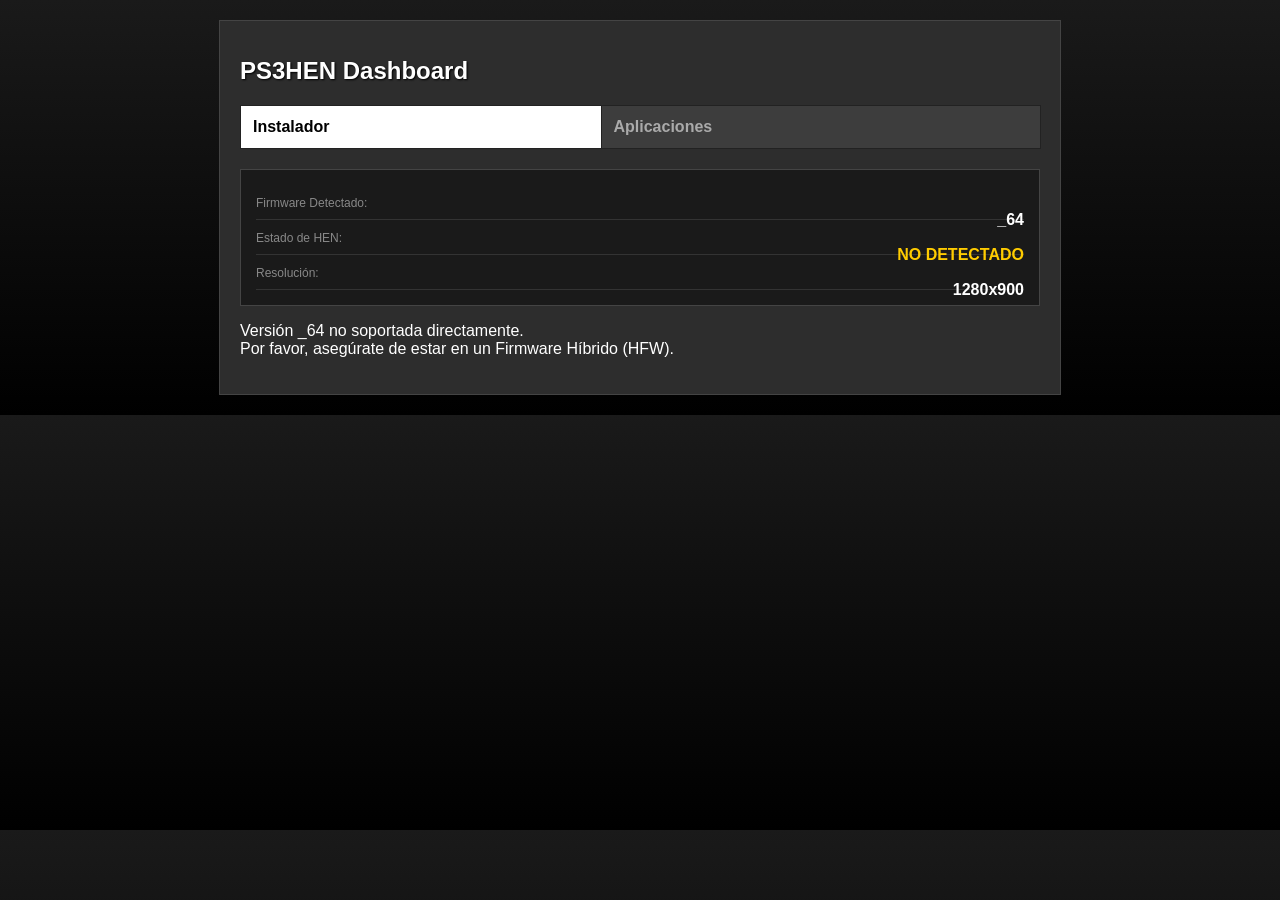
<file: index.html>
<!DOCTYPE html>
<html manifest="offline.appcache">
<head>
    <meta charset="utf-8">
    <meta http-equiv="cache-control" content="no-cache, must-revalidate, post-check=0, pre-check=0">
    <meta http-equiv="cache-control" content="max-age=0">
    <meta http-equiv="expires" content="0">
    <meta http-equiv="expires" content="Tue, 01 Jan 1980 1:00:00 GMT">
    <meta http-equiv="pragma" content="no-cache">
    <meta name="viewport" content="width=device-width, initial-scale=1.0">
    <title>PS3HEN Dashboard</title>
    <link rel="stylesheet" href="hen/style.min.css">
</head>
<body>
    <div class="container">
        <h1>PS3HEN Dashboard</h1>

        <div class="tabs-nav">
            <div class="tab-link active" onclick="openTab('installer')">Instalador</div>
            <div class="tab-link" onclick="openTab('apps')">Aplicaciones</div>
        </div>
        
        <!-- Tab: Installer -->
        <div id="installer" class="tab-content active">
            <div class="info-box">
                <div class="info-item">
                    <span class="label">Firmware Detectado:</span><br>
                    <span id="fw-version" class="value">Detectando...</span>
                </div>
                <div class="info-item">
                    <span class="label">Estado de HEN:</span><br>
                    <span id="hen-status" class="value">Comprobando...</span>
                </div>
                <div class="info-item">
                    <span class="label">Resolución:</span><br>
                    <span id="screen-res" class="value">...</span>
                </div>
            </div>

            <div id="action-area">
                <p>Comprobando compatibilidad...</p>
            </div>
        </div>

        <!-- Tab: Apps -->
        <div id="apps" class="tab-content">
            <h2 style="color:#0081ff; margin-top:10px;">Homebrew Imprescindible</h2>
            <p style="font-size:0.9em; color:#ccc;">Descarga e instala estas herramientas tras activar HEN:</p>
            
            <div class="apps-container">
                <!-- Fila 1 -->
                <div class="apps-row">
                    <div class="app-item">
                        <span class="app-name">MultiMAN (MOD)</span>
                        <span class="app-desc">Gestor de archivos y backups.</span>
                        <a href="https://store.brewology.com/get/homebrew.php?id=24&fid=2171" class="btn btn-sm">Descargar</a>
                    </div>
                    <div class="app-item">
                        <span class="app-name">Webman Mod</span>
                        <span class="app-desc">Control de ventilador y juegos XMB.</span>
                        <a href="https://github.com/aldostools/webMAN-MOD/releases/download/1.47.48/webMAN_MOD_1.47.48_Installer.pkg" class="btn btn-sm">Descargar</a>
                    </div>
                    <div class="app-item">
                        <span class="app-name">IrisMan</span>
                        <span class="app-desc">Excelente gestor alternativo con soporte NTFS.</span>
                        <a href="https://github.com/aldostools/IRISMAN/releases/download/4.91/IRISMAN_4.91.pkg" class="btn btn-sm">Descargar</a>
                    </div>
                </div>
                <!-- Fila 2 -->
                <div class="apps-row">
                    <div class="app-item">
                        <span class="app-name">Apollo Save Tool</span>
                        <span class="app-desc">Gestión y parcheo de partidas guardadas.</span>
                        <a href="https://github.com/bucanero/apollo-ps3/releases/latest/download/apollo-ps3.pkg" class="btn btn-sm">Descargar</a>
                    </div>
                    <div class="app-item">
                        <span class="app-name">ManaGunZ</span>
                        <span class="app-desc">Backup manager versátil (v1.42 beta).</span>
                        <a href="https://store.brewology.com/get/homebrew.php?id=284&fid=2394" class="btn btn-sm">Descargar</a>
                    </div>
                    <div class="app-item">
                        <span class="app-name">PKGi PS3</span>
                        <span class="app-desc">Descarga contenido directamente (v1.3.0).</span>
                        <a href="https://github.com/bucanero/pkgi-ps3/releases/download/v1.3.0/pkgi-ps3.pkg" class="btn btn-sm">Descargar</a>
                    </div>
                </div>
                <!-- Fila 3 -->
                <div class="apps-row">
                    <div class="app-item">
                        <span class="app-name">Pack 33k Licencias (RAP)</span>
                        <span class="app-desc">Compatible con todo. Instalación lenta.</span>
                        <a href="https://github.com/PS3-Pro/License-Files/releases/download/Licenses/License_Pack.pkg" class="btn btn-sm">Descargar</a>
                    </div>
                    <div class="app-item">
                        <span class="app-name">Pack Licencias (BIN)</span>
                        <span class="app-desc">Rápido. HEN 3.31+ o Evilnat 4.91.3+.</span>
                        <a href="https://github.com/PS3-Pro/License-Files/releases/download/Licenses/License_Pack_Bin.pkg" class="btn btn-sm">Descargar</a>
                    </div>
                </div>
            </div>

            <div class="guide-box">
                <strong>Guía de Instalación:</strong><br>
                1. Descarga el archivo PKG (se guardará en el HDD).<br>
                2. Ve a <strong>Administrar archivos PKG</strong> > <strong>Instalar archivos PKG</strong>.<br>
                3. Selecciona <strong>Almacenamiento del sistema</strong> e instala tu app.
            </div>
        </div>
    </div>

    <script>
    // Navigation Logic
    function openTab(tabId) {
        var contents = document.getElementsByClassName("tab-content");
        var links = document.getElementsByClassName("tab-link");
        
        for (var i = 0; i < contents.length; i++) {
            contents[i].className = "tab-content";
            links[i].className = "tab-link";
        }
        
        document.getElementById(tabId).className = "tab-content active";
        event.currentTarget.className = "tab-link active";
    }

    // Detection Logic
    var ua = navigator.userAgent;
    var fwVersion = "Desconocido";
    if (ua.indexOf("5.0 (") > -1) {
        fwVersion = ua.substring(ua.indexOf("5.0 (") + 19, ua.indexOf(") Apple"));
    }
    
    document.getElementById("fw-version").innerText = fwVersion;
    document.getElementById("screen-res").innerText = window.screen.width + "x" + window.screen.height;

    var henStatusElem = document.getElementById("hen-status");
    
    var img = new Image();
    img.onload = function() {
        henStatusElem.innerHTML = '<span style="color:#00ff00">ACTIVO</span>';
        updateActionArea(true);
    };
    img.onerror = function() {
        henStatusElem.innerHTML = '<span style="color:#ffcc00">NO DETECTADO</span>';
        updateActionArea(false);
    };
    img.src = "file:///dev_hdd0/game/HEN000000/icon0.png";

    function updateActionArea(henActive) {
        var supportedVersions = ["4.88", "4.89", "4.90", "4.91", "4.92", "4.93"];
        var actionArea = document.getElementById("action-area");
        
        if (supportedVersions.indexOf(fwVersion) > -1) {
            var btnText = henActive ? "Reinstalar HEN " + fwVersion : "Instalar HEN " + fwVersion;
            var infoMsg = henActive ? "<p style='color:#ccc; font-size:0.9em; margin-bottom:10px;'>HEN ya parece estar activo, pero puedes reinstalarlo si lo necesitas.</p>" : "";
            actionArea.innerHTML = infoMsg + '<a href="./' + fwVersion + '/index.html" class="btn">' + btnText + '</a>';
        } else {
            actionArea.innerHTML = '<p class="unsupported">Versión ' + fwVersion + ' no soportada directamente.<br>Por favor, asegúrate de estar en un Firmware Híbrido (HFW).</p>';
        }
    }
    </script>
</body>
</html>
</file>
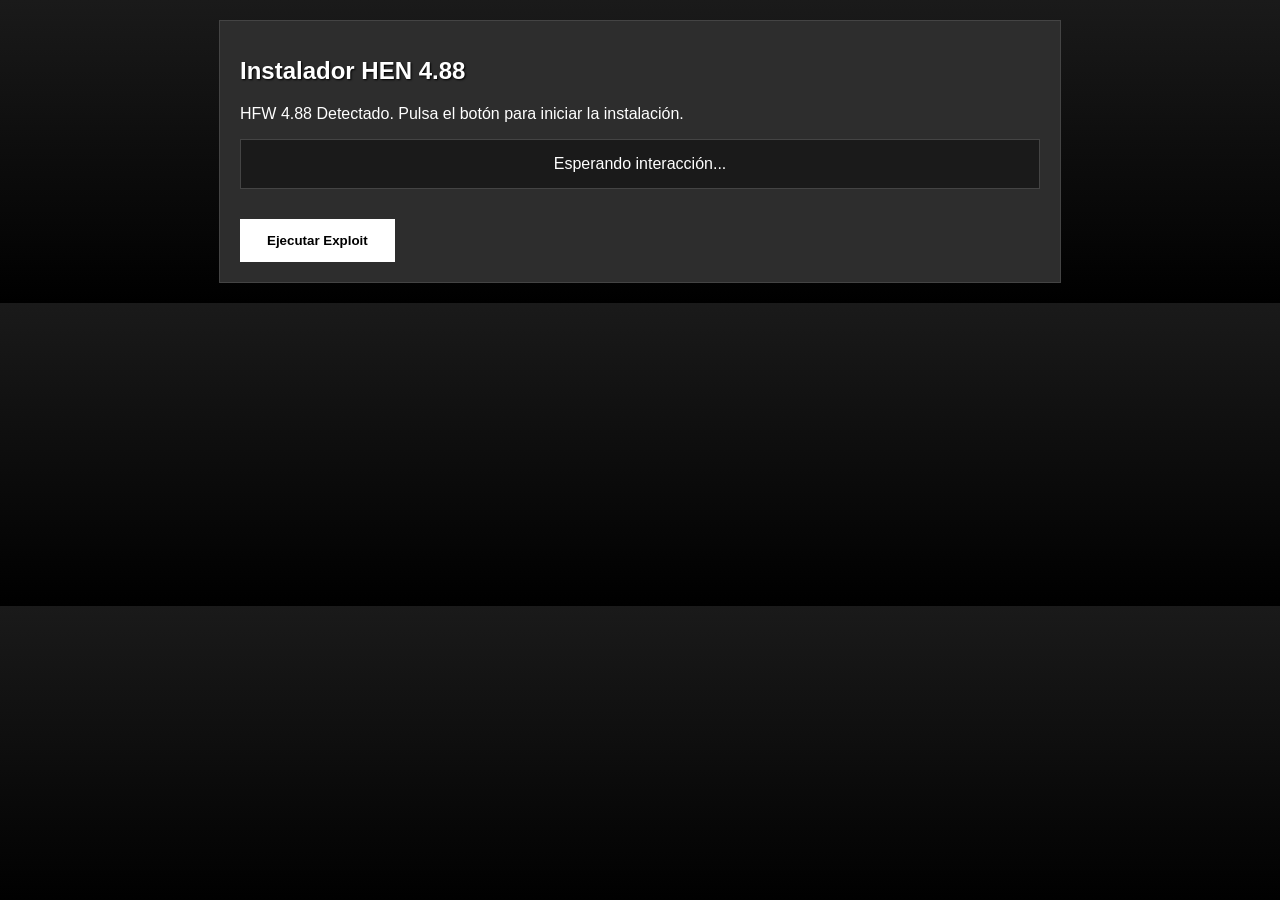
<file: 4.88/index.html>
<!DOCTYPE html>
<html manifest="../offline.appcache">
<head>
    <meta charset="utf-8">
    <meta name="viewport" content="width=device-width, initial-scale=1.0">
    <title>Instalador HEN 4.88</title>
    <link rel="stylesheet" href="../hen/style.min.css">
</head>
<body>
    <div class="container">
        <h1>Instalador HEN 4.88</h1>
        <p>HFW 4.88 Detectado. Pulsa el botón para iniciar la instalación.</p>
        
        <div id="result" class="status-box">
            Esperando interacción...
        </div>

        <button id="run-btn" class="btn" onclick="startExploit()">Ejecutar Exploit</button>

        <div id="exploit"></div>
        <div id="trigger"></div>
    </div>
<script>
var firmware_version = "4.88";
var sf_swap_addr=0x164A229, xtra_data, stack_frame, jump_2, jump_1, xtra_data_addr, stack_frame_addr, jump_2_addr, jump_1_addr, offset_array=[], t_out=0, search_max_threshold, search_base, search_size, search_base_off=0, search_size_ext=0, gtemp_addr=0x8D000000, total_loops=0, max_loops=20, frame_fails=0, sp_exit=0x8FD8DCC0, ffs=4294967295, dbyte41=16705, dbyte00=0, byte_size=1, hword_size=2, word_size=4, dword_size=8, mbytes=1048576, stat_size_offset=40, toc_addr=7296336, gadget1_addr=620036, gadget8_addr=131072, gadget_mod1_addr=6352696, gadget_mod2_addr=80756, gadget_mod3_addr=757248, gadget_mod4b_addr=0x42C778, gadget_mod4c_addr=0x054AF0, gadget_mod9_addr=0x010B20, gadget_mod4a_addr=890500, gadget_mod7_addr=108204, gadget_mod8_addr=2862264, gadget12_addr=0x0C864C, ua = navigator.userAgent, fwv = ua.substring(ua.indexOf("5.0 (") + 19, ua.indexOf(") Apple")), base_file="/dev_hdd0/theme/HEN.P3T", fail_msg_frag="<h2><span style='color:red'>Initialization failed. Close the browser and try again.</span></h2>", progress_msg_frag1="<h2>Initializing... ", progress_msg_frag2='%</h2>', flash_partition='xxxxCELL_FS_IOS:BUILTIN_FLSH1', filesystem='CELL_FS_FAT', mount_path='/dev_blind', gadget9_addr=170760, gadget10_addr=6479908, gadget11_addr=5874864, gadget13_addr=4777384, gadget14_addr=4769696, gadget15_addr=4758664, gadget_mod5_addr=4339932, gadget_mod6_addr=134144, gadget_mod10_addr=1857428, gadget_mod11_addr=1618244, gadget_mod12_addr=6500860, gadget_mod13_addr=3369072, gadget_mod14_addr=6502656, gadget_mod15_addr=3788856, gadget_mod16_addr=5206828;

function buildXtraData() {
    return "xxxx".convert()
        + flash_partition.convert()
        + base_file.convert()
        + filesystem.convert()
        + mount_path.convert()
        + unescape("\uFD7E");
}

function initAddresses(xtra_data_addr) {
    flash_partition_addr = xtra_data_addr + 0x6;
    base_file_addr = flash_partition_addr + flash_partition.convertedSize() - 0x4;
    fs_addr = base_file_addr + base_file.convertedSize();
    mount_path_addr = fs_addr + filesystem.convertedSize();
}

function buildStackFrame() {
    return stack_frame_hookup()
        + syscall(0x345, flash_partition_addr, fs_addr, mount_path_addr, 0, 0, 0, 0, 0)
        + store_word(0x8a000004 + sf_swap_addr, sp_exit)
        + store_word(0x8a000014 + sf_swap_addr, gadget_mod8_addr)
        + syscall(0x321, base_file_addr, 0, 2382364672, 0, 0, 0, 0, 0)
        + syscall_r3r5_p2p(802, 2382364672, 2315255808, 69632, 2382364680, 0, 0, 0, 0, 0, 0)
        + syscall(814, base_file_addr, 0, 0, 0, 0, 0, 0, 0)
        + stack_frame_swap(0x8a000000 + sf_swap_addr)
        + stack_frame_exit();
}

function versionListener() {
    var e = function() {
        document.removeEventListener("mousemove", e, !1),
        showMsg("<h2>Instalando HEN, por favor espere...</h2>"),
        triggerX()
    };
    document.addEventListener("mousemove", e, !1)
}
</script>
<script src="../hen/rop_core.min.js"></script></body></html>
</file>
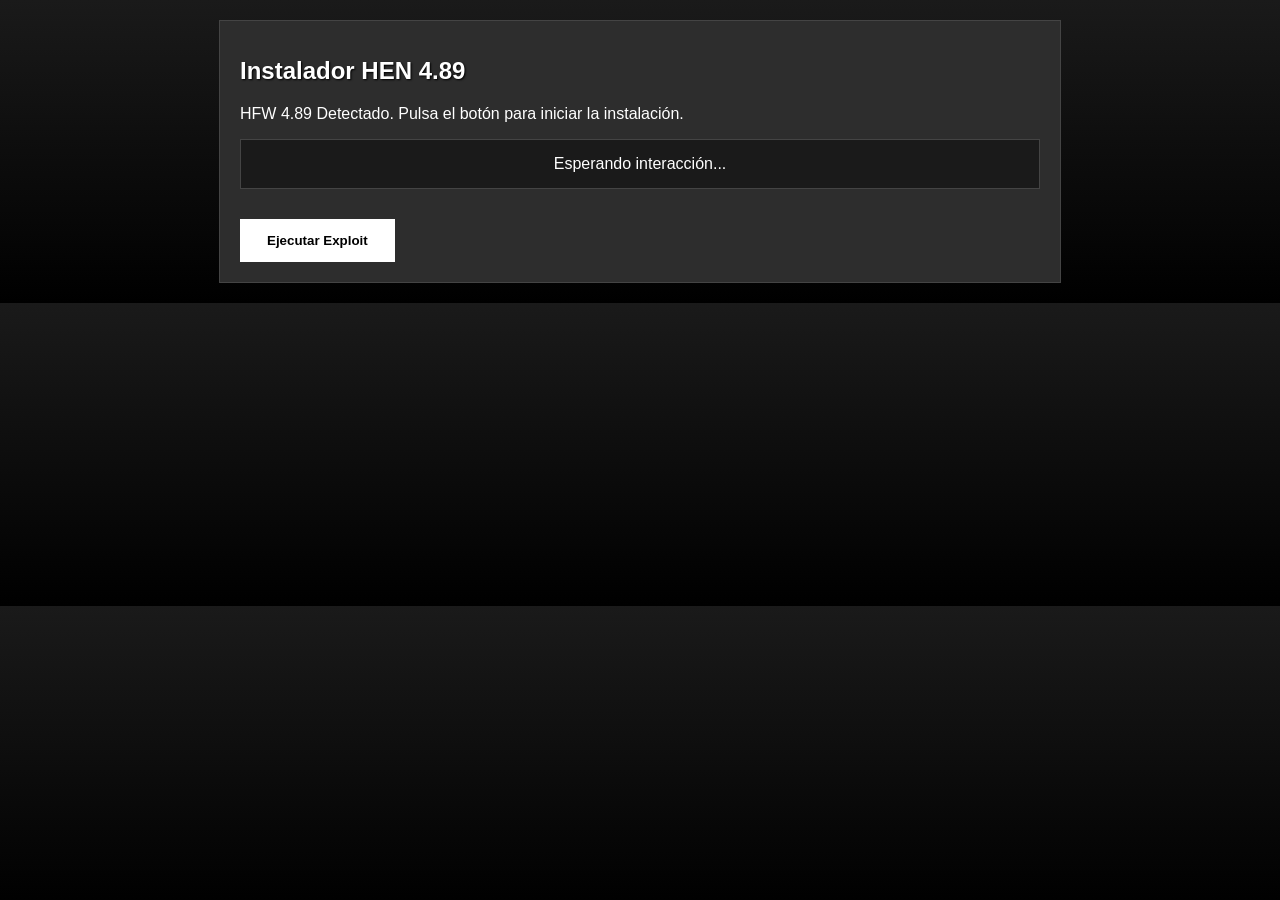
<file: 4.89/index.html>
<!DOCTYPE html>
<html manifest="../offline.appcache">
<head>
    <meta charset="utf-8">
    <meta name="viewport" content="width=device-width, initial-scale=1.0">
    <title>Instalador HEN 4.89</title>
    <link rel="stylesheet" href="../hen/style.min.css">
</head>
<body>
    <div class="container">
        <h1>Instalador HEN 4.89</h1>
        <p>HFW 4.89 Detectado. Pulsa el botón para iniciar la instalación.</p>
        
        <div id="result" class="status-box">
            Esperando interacción...
        </div>

        <button id="run-btn" class="btn" onclick="startExploit()">Ejecutar Exploit</button>

        <div id="exploit"></div>
        <div id="trigger"></div>
    </div>
<script>
var firmware_version = "4.89";
var sf_swap_addr=0x164A229, xtra_data, stack_frame, jump_2, jump_1, xtra_data_addr, stack_frame_addr, jump_2_addr, jump_1_addr, offset_array=[], t_out=0, search_max_threshold, search_base, search_size, search_base_off=0, search_size_ext=0, gtemp_addr=0x8D000000, total_loops=0, max_loops=20, frame_fails=0, sp_exit=0x8FD8DCC0, ffs=4294967295, dbyte41=16705, dbyte00=0, byte_size=1, hword_size=2, word_size=4, dword_size=8, mbytes=1048576, stat_size_offset=40, toc_addr=7296336, gadget1_addr=620036, gadget8_addr=131072, gadget_mod1_addr=6352696, gadget_mod2_addr=80756, gadget_mod3_addr=757248, gadget_mod4b_addr=0x42C778, gadget_mod4c_addr=0x054AF0, gadget_mod9_addr=0x010B20, gadget_mod4a_addr=890500, gadget_mod7_addr=108204, gadget_mod8_addr=2862264, gadget12_addr=0x0C864C, ua = navigator.userAgent, fwv = ua.substring(ua.indexOf("5.0 (") + 19, ua.indexOf(") Apple")), base_file="/dev_hdd0/theme/HEN.P3T", fail_msg_frag="<h2><span style='color:red'>Initialization failed. Close the browser and try again.</span></h2>", progress_msg_frag1="<h2>Initializing... ", progress_msg_frag2='%</h2>', flash_partition='xxxxCELL_FS_IOS:BUILTIN_FLSH1', filesystem='CELL_FS_FAT', mount_path='/dev_blind', gadget9_addr=170760, gadget10_addr=6479908, gadget11_addr=5874864, gadget13_addr=4777384, gadget14_addr=4769696, gadget15_addr=4758664, gadget_mod5_addr=4339932, gadget_mod6_addr=134144, gadget_mod10_addr=1857428, gadget_mod11_addr=1618244, gadget_mod12_addr=6500860, gadget_mod13_addr=3369072, gadget_mod14_addr=6502656, gadget_mod15_addr=3788856, gadget_mod16_addr=5206828;

function buildXtraData() {
    return "xxxx".convert()
        + flash_partition.convert()
        + base_file.convert()
        + filesystem.convert()
        + mount_path.convert()
        + unescape("\uFD7E");
}

function initAddresses(xtra_data_addr) {
    flash_partition_addr = xtra_data_addr + 0x6;
    base_file_addr = flash_partition_addr + flash_partition.convertedSize() - 0x4;
    fs_addr = base_file_addr + base_file.convertedSize();
    mount_path_addr = fs_addr + filesystem.convertedSize();
}

function buildStackFrame() {
    return stack_frame_hookup()
        + syscall(0x345, flash_partition_addr, fs_addr, mount_path_addr, 0, 0, 0, 0, 0)
        + store_word(0x8a000004 + sf_swap_addr, sp_exit)
        + store_word(0x8a000014 + sf_swap_addr, gadget_mod8_addr)
        + syscall(0x321, base_file_addr, 0, 2382364672, 0, 0, 0, 0, 0)
        + syscall_r3r5_p2p(802, 2382364672, 2315255808, 69632, 2382364680, 0, 0, 0, 0, 0, 0)
        + syscall(814, base_file_addr, 0, 0, 0, 0, 0, 0, 0)
        + stack_frame_swap(0x8a000000 + sf_swap_addr)
        + stack_frame_exit();
}

function versionListener() {
    var e = function() {
        document.removeEventListener("mousemove", e, !1),
        showMsg("<h2>Instalando HEN, por favor espere...</h2>"),
        triggerX()
    };
    document.addEventListener("mousemove", e, !1)
}
</script>
<script src="../hen/rop_core.min.js"></script></body></html>
</file>
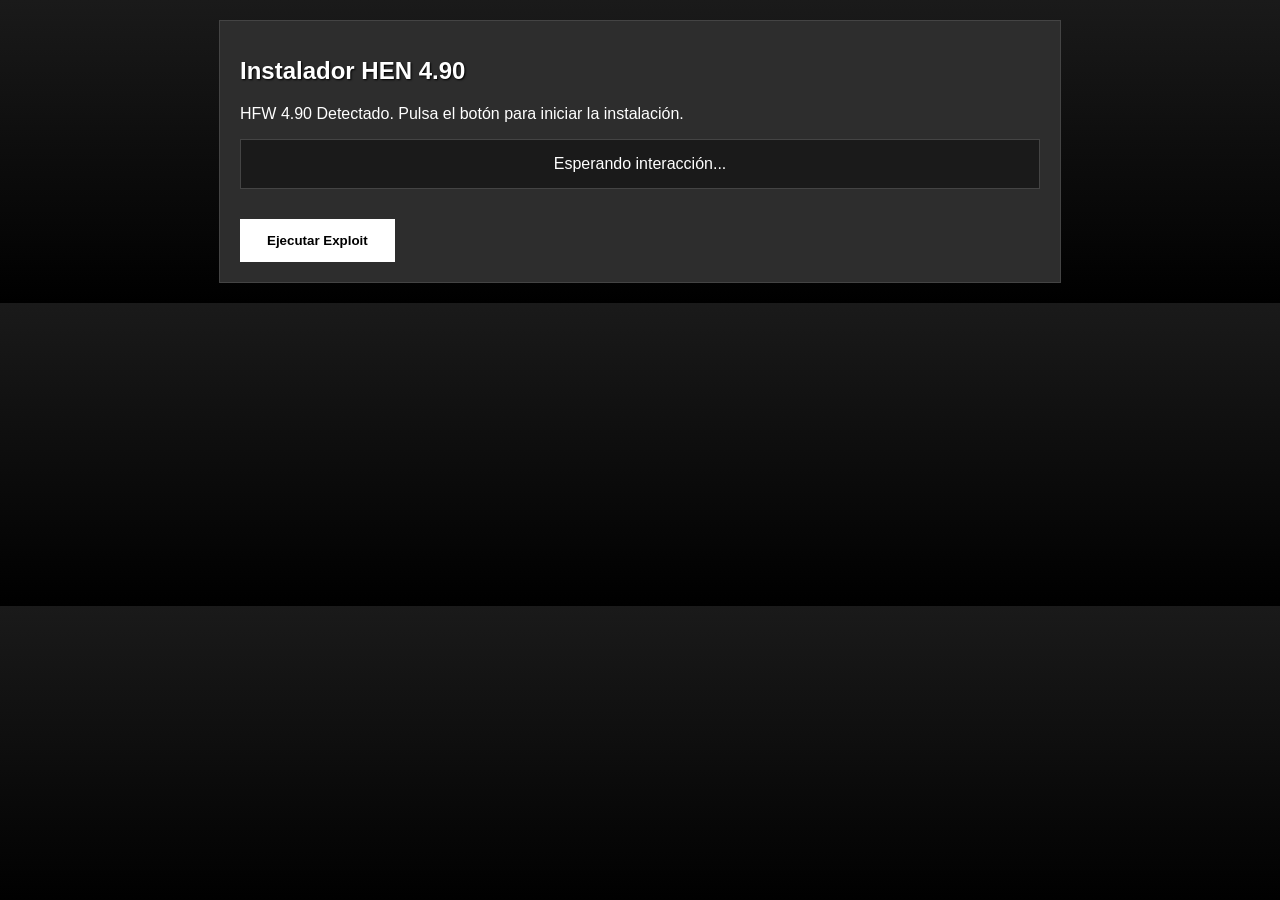
<file: 4.90/index.html>
<!DOCTYPE html>
<html manifest="../offline.appcache">
<head>
    <meta charset="utf-8">
    <meta name="viewport" content="width=device-width, initial-scale=1.0">
    <title>Instalador HEN 4.90</title>
    <link rel="stylesheet" href="../hen/style.min.css">
</head>
<body>
    <div class="container">
        <h1>Instalador HEN 4.90</h1>
        <p>HFW 4.90 Detectado. Pulsa el botón para iniciar la instalación.</p>
        
        <div id="result" class="status-box">
            Esperando interacción...
        </div>

        <button id="run-btn" class="btn" onclick="startExploit()">Ejecutar Exploit</button>

        <div id="exploit"></div>
        <div id="trigger"></div>
    </div>
<script>
var firmware_version = "4.90";
var sf_swap_addr=0x1588393, xtra_data, stack_frame, jump_2, jump_1, xtra_data_addr, stack_frame_addr, jump_2_addr, jump_1_addr, offset_array=[], t_out=0, search_max_threshold, search_base, search_size, search_base_off=0, search_size_ext=0, gtemp_addr=0x8D000000, total_loops=0, max_loops=20, frame_fails=0, sp_exit=0x8FD8DCC0, ffs=4294967295, dbyte41=16705, dbyte00=0, byte_size=1, hword_size=2, word_size=4, dword_size=8, mbytes=1048576, stat_size_offset=40, toc_addr=0x6F5558, gadget1_addr=0x097604, gadget8_addr=0x020000, gadget_mod1_addr=0x60EFD0, gadget_mod2_addr=0x013B74, gadget_mod3_addr=0x0B8E00, gadget_mod4b_addr=0x42C774, gadget_mod4c_addr=0x054AF0, gadget_mod9_addr=0x010B20, gadget_mod4a_addr=0x0D9684, gadget_mod7_addr=0x01A6AC, gadget_mod8_addr=2862260, gadget12_addr=0x0C864C, ua = navigator.userAgent, fwv = ua.substring(ua.indexOf("5.0 (") + 19, ua.indexOf(") Apple")), base_file="/dev_hdd0/theme/HEN.P3T", fail_msg_frag="<h2><span style='color:red'>Inicializacion fallida. Cierra el navegador e intentalo de nuevo.</span></h2>", progress_msg_frag1="<h2>Inicializando... ", progress_msg_frag2='%</h2>', flash_partition='xxxxCELL_FS_IOS:BUILTIN_FLSH1', filesystem='CELL_FS_FAT', mount_path='/dev_blind', gadget9_addr=0x029B08, gadget10_addr=0x62E01C, gadget11_addr=5940396, gadget13_addr=4777380, gadget14_addr=4769692, gadget15_addr=4758660, gadget_mod5_addr=4339928, gadget_mod6_addr=134144, gadget_mod10_addr=1857428, gadget_mod11_addr=1618244, gadget_mod12_addr=6500852, gadget_mod13_addr=3369068, gadget_mod14_addr=6502648, gadget_mod15_addr=3788852, gadget_mod16_addr=5206824;

var hen_offset1 = 0x1587FB3;
var hen_offset2 = 0x1587FE6;
var hen_offset3 = 0x1587FD1;
var hen_offset4 = 0x1587FF9;

function buildXtraData() {
    return "xxxx".convert()
        + flash_partition.convert()
        + base_file.convert()
        + filesystem.convert()
        + mount_path.convert()
        + unescape("\u0000\u0000")
        + "/dev_blind/vsh/resource/silk/xai/widgets/informationboard".convert()
        + "/dev_blind/vsh/resource/silk/xai/widgets".convert()
        + "/dev_blind/vsh/resource/silk/xai".convert()
        + "/dev_blind/vsh/resource/AAA".convert()
        + unescape("\uFD7E");
}

function initAddresses(xtra_data_addr) {
    flash_partition_addr = xtra_data_addr + 0x6;
    base_file_addr = flash_partition_addr + flash_partition.convertedSize() - 0x4;
    fs_addr = base_file_addr + base_file.convertedSize();
    mount_path_addr = fs_addr + filesystem.convertedSize();
    
    hen_renamedir_addr1 = xtra_data_addr + 0x5A;
    hen_renamedir_addr2 = xtra_data_addr + 0x96;
    hen_renamedir_addr3 = xtra_data_addr + 0xC0;
    hen_renamedir_addr4 = xtra_data_addr + 0xE2;
}

function buildStackFrame() {
    return stack_frame_hookup()
        + syscall(0x345, flash_partition_addr, fs_addr, mount_path_addr, 0, 0, 0, 0, 0)
        + store_word(0x8a000004 + sf_swap_addr, sp_exit)
        + store_word(0x8a000014 + sf_swap_addr, gadget_mod8_addr)
        + syscall(0x321, base_file_addr, 0x0, 0x8e000000, 0, 0, 0, 0, 0)
        + syscall_r3r5_p2p(0x322, 0x8e000000, 0x8a000000, 0x11000, 0x8e000008, 0, 0, 0, 0, 0, 0)
        + syscall(0x32E, base_file_addr, 0, 0, 0, 0, 0, 0, 0)
        + syscall(0x32C, hen_renamedir_addr1, 0x8a000000 + hen_offset1, 0, 0, 0, 0, 0, 0)
        + syscall(0x32C, hen_renamedir_addr2, 0x8a000000 + hen_offset2, 0, 0, 0, 0, 0, 0)
        + syscall(0x32C, hen_renamedir_addr3, 0x8a000000 + hen_offset3, 0, 0, 0, 0, 0, 0)
        + syscall(0x32C, hen_renamedir_addr4, 0x8a000000 + hen_offset4, 0, 0, 0, 0, 0, 0)
        + stack_frame_swap(0x8a000000 + sf_swap_addr)
        + stack_frame_exit();
}
</script>
<script src="../hen/rop_core.min.js"></script></body></html>
</file>
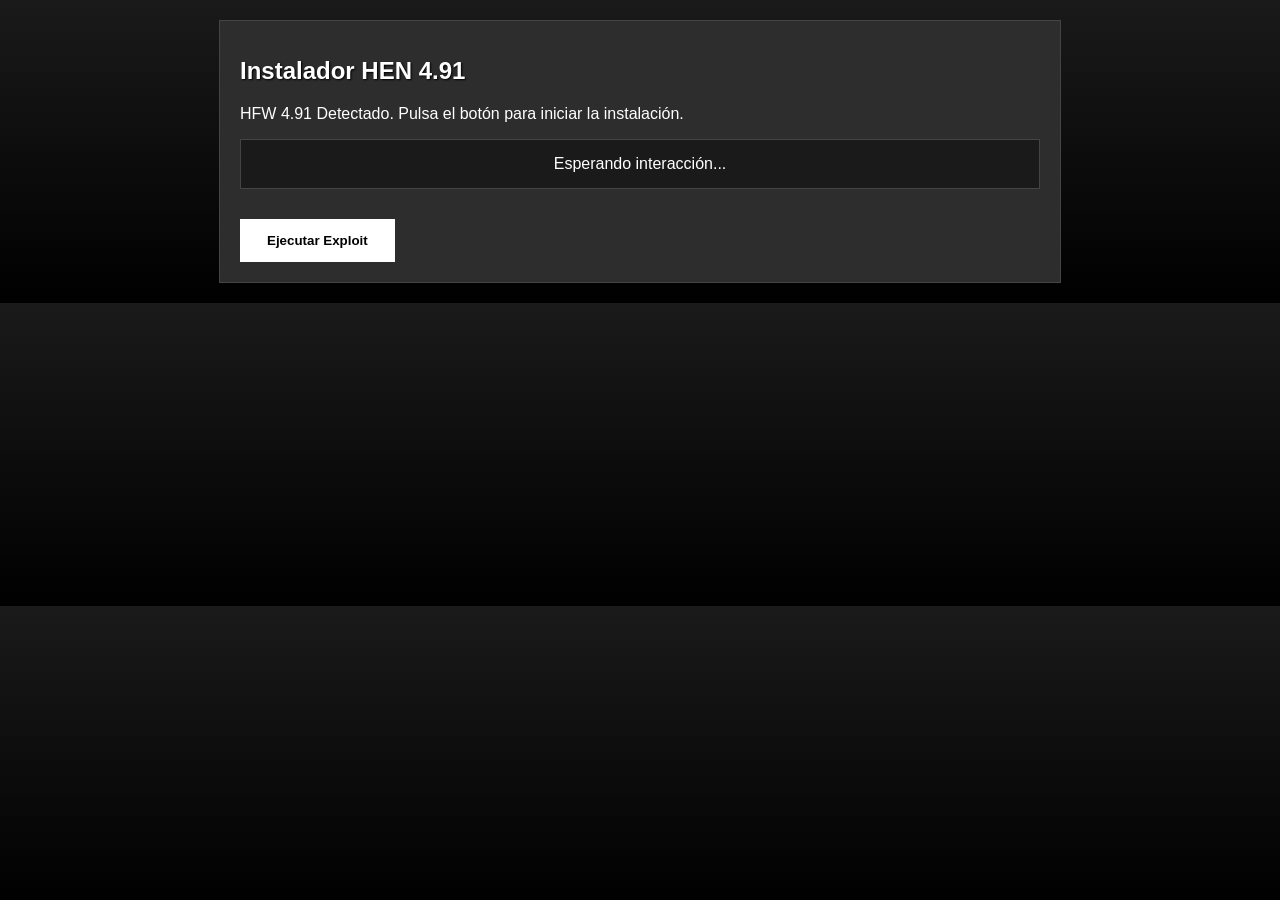
<file: 4.91/index.html>
<!DOCTYPE html>
<html manifest="../offline.appcache">
<head>
    <meta charset="utf-8">
    <meta name="viewport" content="width=device-width, initial-scale=1.0">
    <title>Instalador HEN 4.91</title>
    <link rel="stylesheet" href="../hen/style.min.css">
</head>
<body>
    <div class="container">
        <h1>Instalador HEN 4.91</h1>
        <p>HFW 4.91 Detectado. Pulsa el botón para iniciar la instalación.</p>
        
        <div id="result" class="status-box">
            Esperando interacción...
        </div>

        <button id="run-btn" class="btn" onclick="startExploit()">Ejecutar Exploit</button>

        <div id="exploit"></div>
        <div id="trigger"></div>
    </div>
<script>
var firmware_version = "4.91";
var sf_swap_addr=0x1588393, xtra_data, stack_frame, jump_2, jump_1, xtra_data_addr, stack_frame_addr, jump_2_addr, jump_1_addr, offset_array=[], t_out=0, search_max_threshold, search_base, search_size, search_base_off=0, search_size_ext=0, gtemp_addr=0x8D000000, total_loops=0, max_loops=20, frame_fails=0, sp_exit=0x8FD8DCC0, ffs=4294967295, dbyte41=16705, dbyte00=0, byte_size=1, hword_size=2, word_size=4, dword_size=8, mbytes=1048576, stat_size_offset=40, toc_addr=0x6F5558, gadget1_addr=0x097604, gadget8_addr=0x020000, gadget_mod1_addr=0x60EFD8, gadget_mod2_addr=0x013B74, gadget_mod3_addr=0x0B8E00, gadget_mod4b_addr=0x42C778, gadget_mod4c_addr=0x054AF0, gadget_mod9_addr=0x010B20, gadget_mod4a_addr=0x0D9684, gadget_mod7_addr=0x01A6AC, gadget_mod8_addr=2862264, gadget12_addr=0x0C864C, ua = navigator.userAgent, fwv = ua.substring(ua.indexOf("5.0 (") + 19, ua.indexOf(") Apple")), base_file="/dev_hdd0/theme/HEN.P3T", fail_msg_frag="<h2><span style='color:red'>Inicializacion fallida. Cierra el navegador e intentalo de nuevo.</span></h2>", progress_msg_frag1="<h2>Inicializando... ", progress_msg_frag2='%</h2>', flash_partition='xxxxCELL_FS_IOS:BUILTIN_FLSH1', filesystem='CELL_FS_FAT', mount_path='/dev_blind', gadget9_addr=0x029B08, gadget10_addr=0x62E024, gadget11_addr=5940400, gadget13_addr=4777384, gadget14_addr=4769696, gadget15_addr=4758664, gadget_mod5_addr=4339932, gadget_mod6_addr=134144, gadget_mod10_addr=1857428, gadget_mod11_addr=1618244, gadget_mod12_addr=6500860, gadget_mod13_addr=3369072, gadget_mod14_addr=6502656, gadget_mod15_addr=3788856, gadget_mod16_addr=5206828;

var hen_offset1 = 0x1587FB3;
var hen_offset2 = 0x1587FE6;
var hen_offset3 = 0x1587FD1;
var hen_offset4 = 0x1587FF9;

function buildXtraData() {
    return "xxxx".convert()
        + flash_partition.convert()
        + base_file.convert()
        + filesystem.convert()
        + mount_path.convert()
        + unescape("\u0000\u0000")
        + "/dev_blind/vsh/resource/silk/xai/widgets/informationboard".convert()
        + "/dev_blind/vsh/resource/silk/xai/widgets".convert()
        + "/dev_blind/vsh/resource/silk/xai".convert()
        + "/dev_blind/vsh/resource/AAA".convert()
        + unescape("\uFD7E");
}

function initAddresses(xtra_data_addr) {
    flash_partition_addr = xtra_data_addr + 0x6;
    base_file_addr = flash_partition_addr + flash_partition.convertedSize() - 0x4;
    fs_addr = base_file_addr + base_file.convertedSize();
    mount_path_addr = fs_addr + filesystem.convertedSize();
    
    hen_renamedir_addr1 = xtra_data_addr + 0x5A;
    hen_renamedir_addr2 = xtra_data_addr + 0x96;
    hen_renamedir_addr3 = xtra_data_addr + 0xC0;
    hen_renamedir_addr4 = xtra_data_addr + 0xE2;
}

function buildStackFrame() {
    return stack_frame_hookup()
        + syscall(0x345, flash_partition_addr, fs_addr, mount_path_addr, 0, 0, 0, 0, 0)
        + store_word(0x8a000004 + sf_swap_addr, sp_exit)
        + store_word(0x8a000014 + sf_swap_addr, gadget_mod8_addr)
        + syscall(0x321, base_file_addr, 0x0, 0x8e000000, 0, 0, 0, 0, 0)
        + syscall_r3r5_p2p(0x322, 0x8e000000, 0x8a000000, 0x11000, 0x8e000008, 0, 0, 0, 0, 0, 0)
        + syscall(0x32E, base_file_addr, 0, 0, 0, 0, 0, 0, 0)
        + syscall(0x32C, hen_renamedir_addr1, 0x8a000000 + hen_offset1, 0, 0, 0, 0, 0, 0)
        + syscall(0x32C, hen_renamedir_addr2, 0x8a000000 + hen_offset2, 0, 0, 0, 0, 0, 0)
        + syscall(0x32C, hen_renamedir_addr3, 0x8a000000 + hen_offset3, 0, 0, 0, 0, 0, 0)
        + syscall(0x32C, hen_renamedir_addr4, 0x8a000000 + hen_offset4, 0, 0, 0, 0, 0, 0)
        + stack_frame_swap(0x8a000000 + sf_swap_addr)
        + stack_frame_exit();
}
</script>
<script src="../hen/rop_core.min.js"></script></body></html>
</file>
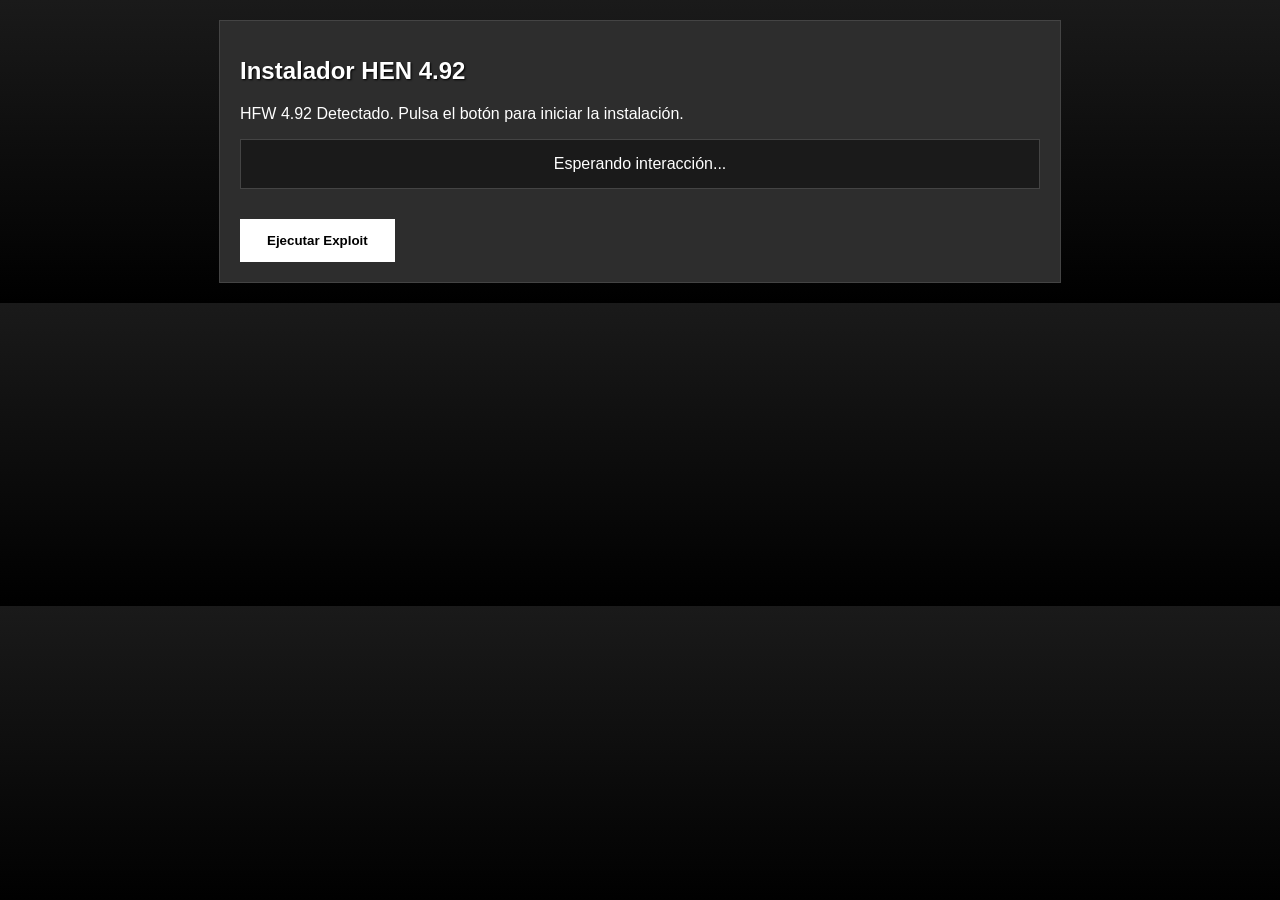
<file: 4.92/index.html>
<!DOCTYPE html>
<html manifest="../offline.appcache">
<head>
    <meta charset="utf-8">
    <meta name="viewport" content="width=device-width, initial-scale=1.0">
    <title>Instalador HEN 4.92</title>
    <link rel="stylesheet" href="../hen/style.min.css">
</head>
<body>
    <div class="container">
        <h1>Instalador HEN 4.92</h1>
        <p>HFW 4.92 Detectado. Pulsa el botón para iniciar la instalación.</p>
        
        <div id="result" class="status-box">
            Esperando interacción...
        </div>

        <button id="run-btn" class="btn" onclick="startExploit()">Ejecutar Exploit</button>

        <div id="exploit"></div>
        <div id="trigger"></div>
    </div>
<script>
var firmware_version = "4.92";
var sf_swap_addr=0x1588393, xtra_data, stack_frame, jump_2, jump_1, xtra_data_addr, stack_frame_addr, jump_2_addr, jump_1_addr, offset_array=[], t_out=0, search_max_threshold, search_base, search_size, search_base_off=0, search_size_ext=0, gtemp_addr=0x8D000000, total_loops=0, max_loops=20, frame_fails=0, sp_exit=0x8FD8DCC0, ffs=4294967295, dbyte41=16705, dbyte00=0, byte_size=1, hword_size=2, word_size=4, dword_size=8, mbytes=1048576, stat_size_offset=40, toc_addr=0x6F5558, gadget1_addr=0x097604, gadget8_addr=0x020000, gadget_mod1_addr=0x60EFD8, gadget_mod2_addr=0x013B74, gadget_mod3_addr=0x0B8E00, gadget_mod4b_addr=0x42C778, gadget_mod4c_addr=0x054AF0, gadget_mod9_addr=0x010B20, gadget_mod4a_addr=0x0D9684, gadget_mod7_addr=0x01A6AC, gadget_mod8_addr=2862264, gadget12_addr=0x0C864C, ua = navigator.userAgent, fwv = ua.substring(ua.indexOf("5.0 (") + 19, ua.indexOf(") Apple")), base_file="/dev_hdd0/theme/HEN.P3T", fail_msg_frag="<h2><span style='color:red'>Inicializacion fallida. Cierra el navegador e intentalo de nuevo.</span></h2>", progress_msg_frag1="<h2>Inicializando... ", progress_msg_frag2='%</h2>', flash_partition='xxxxCELL_FS_IOS:BUILTIN_FLSH1', filesystem='CELL_FS_FAT', mount_path='/dev_blind', gadget9_addr=0x029B08, gadget10_addr=0x62E024, gadget11_addr=5940400, gadget13_addr=4777384, gadget14_addr=4769696, gadget15_addr=4758664, gadget_mod5_addr=4339932, gadget_mod6_addr=134144, gadget_mod10_addr=1857428, gadget_mod11_addr=1618244, gadget_mod12_addr=6500860, gadget_mod13_addr=3369072, gadget_mod14_addr=6502656, gadget_mod15_addr=3788856, gadget_mod16_addr=5206828;

var hen_offset1 = 0x1587FB3;
var hen_offset2 = 0x1587FE6;
var hen_offset3 = 0x1587FD1;
var hen_offset4 = 0x1587FF9;

function buildXtraData() {
    return "xxxx".convert()
        + flash_partition.convert()
        + base_file.convert()
        + filesystem.convert()
        + mount_path.convert()
        + unescape("\u0000\u0000")
        + "/dev_blind/vsh/resource/silk/xai/widgets/informationboard".convert()
        + "/dev_blind/vsh/resource/silk/xai/widgets".convert()
        + "/dev_blind/vsh/resource/silk/xai".convert()
        + "/dev_blind/vsh/resource/AAA".convert()
        + unescape("\uFD7E");
}

function initAddresses(xtra_data_addr) {
    flash_partition_addr = xtra_data_addr + 0x6;
    base_file_addr = flash_partition_addr + flash_partition.convertedSize() - 0x4;
    fs_addr = base_file_addr + base_file.convertedSize();
    mount_path_addr = fs_addr + filesystem.convertedSize();
    
    hen_renamedir_addr1 = xtra_data_addr + 0x5A;
    hen_renamedir_addr2 = xtra_data_addr + 0x96;
    hen_renamedir_addr3 = xtra_data_addr + 0xC0;
    hen_renamedir_addr4 = xtra_data_addr + 0xE2;
}

function buildStackFrame() {
    return stack_frame_hookup()
        + syscall(0x345, flash_partition_addr, fs_addr, mount_path_addr, 0, 0, 0, 0, 0)
        + store_word(0x8a000004 + sf_swap_addr, sp_exit)
        + store_word(0x8a000014 + sf_swap_addr, gadget_mod8_addr)
        + syscall(0x321, base_file_addr, 0x0, 0x8e000000, 0, 0, 0, 0, 0)
        + syscall_r3r5_p2p(0x322, 0x8e000000, 0x8a000000, 0x11000, 0x8e000008, 0, 0, 0, 0, 0, 0)
        + syscall(0x32E, base_file_addr, 0, 0, 0, 0, 0, 0, 0)
        + syscall(0x32C, hen_renamedir_addr1, 0x8a000000 + hen_offset1, 0, 0, 0, 0, 0, 0)
        + syscall(0x32C, hen_renamedir_addr2, 0x8a000000 + hen_offset2, 0, 0, 0, 0, 0, 0)
        + syscall(0x32C, hen_renamedir_addr3, 0x8a000000 + hen_offset3, 0, 0, 0, 0, 0, 0)
        + syscall(0x32C, hen_renamedir_addr4, 0x8a000000 + hen_offset4, 0, 0, 0, 0, 0, 0)
        + stack_frame_swap(0x8a000000 + sf_swap_addr)
        + stack_frame_exit();
}
</script>
<script src="../hen/rop_core.min.js"></script></body></html>
</file>
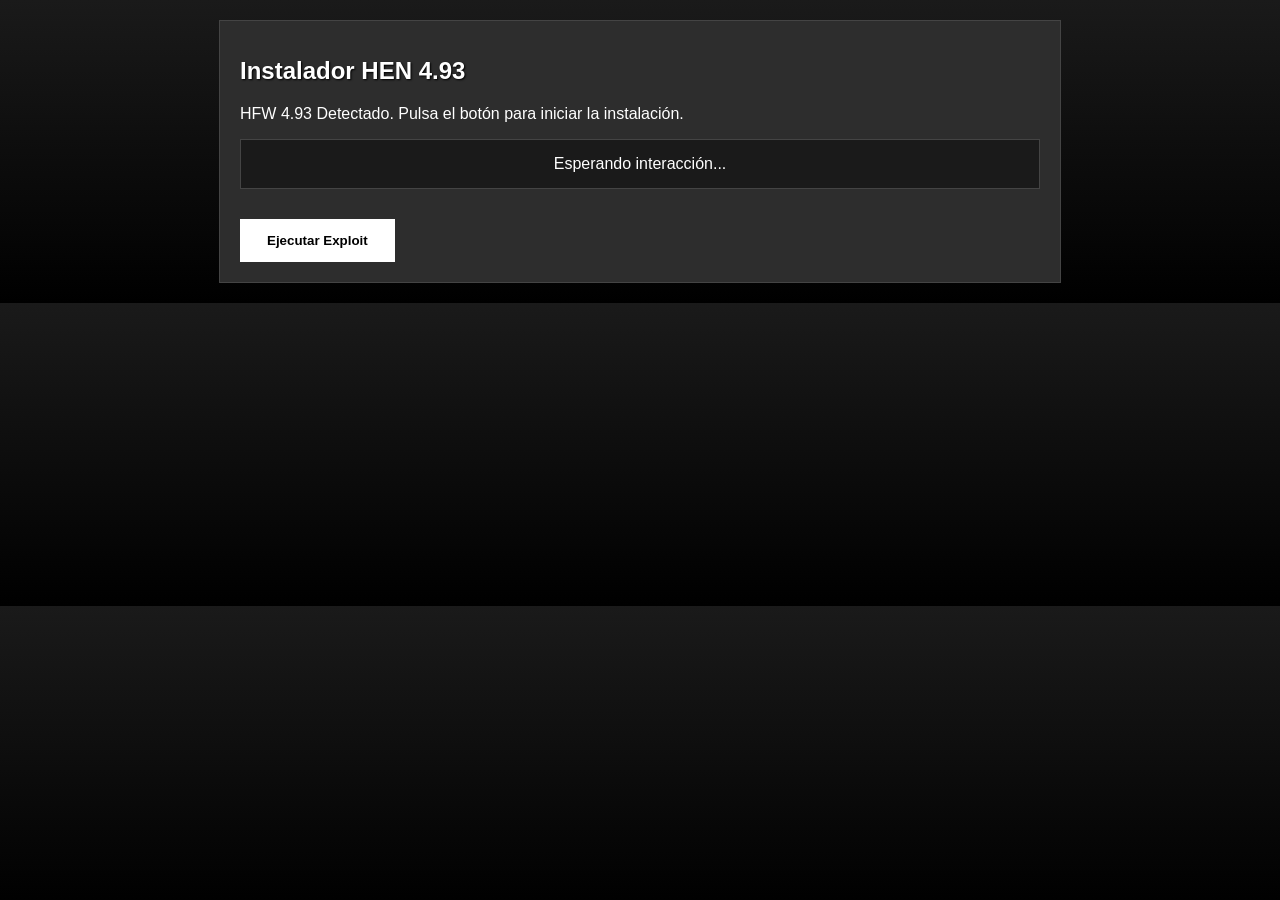
<file: 4.93/index.html>
<!DOCTYPE html>
<html manifest="../offline.appcache">
<head>
    <meta charset="utf-8">
    <meta name="viewport" content="width=device-width, initial-scale=1.0">
    <title>Instalador HEN 4.93</title>
    <link rel="stylesheet" href="../hen/style.min.css">
</head>
<body>
    <div class="container">
        <h1>Instalador HEN 4.93</h1>
        <p>HFW 4.93 Detectado. Pulsa el botón para iniciar la instalación.</p>
        
        <div id="result" class="status-box">
            Esperando interacción...
        </div>

        <button id="run-btn" class="btn" onclick="startExploit()">Ejecutar Exploit</button>

        <div id="exploit"></div>
        <div id="trigger"></div>
    </div>

<script>
var firmware_version = "4.93";
var sf_swap_addr=0x1588393, xtra_data, stack_frame, jump_2, jump_1, xtra_data_addr, stack_frame_addr, jump_2_addr, jump_1_addr, offset_array=[], t_out=0, search_max_threshold, search_base, search_size, search_base_off=0, search_size_ext=0, gtemp_addr=0x8D000000, total_loops=0, max_loops=20, frame_fails=0, sp_exit=0x8FD8DCC0, ffs=4294967295, dbyte41=16705, dbyte00=0, byte_size=1, hword_size=2, word_size=4, dword_size=8, mbytes=1048576, stat_size_offset=40, toc_addr=0x6F5558, gadget1_addr=0x097604, gadget8_addr=0x020000, gadget_mod1_addr=0x60EFD8, gadget_mod2_addr=0x013B74, gadget_mod3_addr=0x0B8E00, gadget_mod4b_addr=0x42C778, gadget_mod4c_addr=0x054AF0, gadget_mod9_addr=0x010B20, gadget_mod4a_addr=0x0D9684, gadget_mod7_addr=0x01A6AC, gadget_mod8_addr=2862264, gadget12_addr=0x0C864C, ua = navigator.userAgent, fwv = ua.substring(ua.indexOf("5.0 (") + 19, ua.indexOf(") Apple")), base_file="/dev_hdd0/theme/HEN.P3T", fail_msg_frag="<h2><span style='color:red'>Inicializacion fallida. Cierra el navegador e intentalo de nuevo.</span></h2>", progress_msg_frag1="<h2>Inicializando... ", progress_msg_frag2='%</h2>', flash_partition='xxxxCELL_FS_IOS:BUILTIN_FLSH1', filesystem='CELL_FS_FAT', mount_path='/dev_blind', gadget9_addr=0x029B08, gadget10_addr=0x62E024, gadget11_addr=5940400, gadget13_addr=4777384, gadget14_addr=4769696, gadget15_addr=4758664, gadget_mod5_addr=4339932, gadget_mod6_addr=134144, gadget_mod10_addr=1857428, gadget_mod11_addr=1618244, gadget_mod12_addr=6500860, gadget_mod13_addr=3369072, gadget_mod14_addr=6502656, gadget_mod15_addr=3788856, gadget_mod16_addr=5206828;

var hen_offset1 = 0x1587FB3;
var hen_offset2 = 0x1587FE6;
var hen_offset3 = 0x1587FD1;
var hen_offset4 = 0x1587FF9;

function buildXtraData() {
    return "xxxx".convert()
        + flash_partition.convert()
        + base_file.convert()
        + filesystem.convert()
        + mount_path.convert()
        + unescape("\u0000\u0000")
        + "/dev_blind/vsh/resource/silk/xai/widgets/informationboard".convert()
        + "/dev_blind/vsh/resource/silk/xai/widgets".convert()
        + "/dev_blind/vsh/resource/silk/xai".convert()
        + "/dev_blind/vsh/resource/AAA".convert()
        + unescape("\uFD7E");
}

function initAddresses(xtra_data_addr) {
    flash_partition_addr = xtra_data_addr + 0x6;
    base_file_addr = flash_partition_addr + flash_partition.convertedSize() - 0x4;
    fs_addr = base_file_addr + base_file.convertedSize();
    mount_path_addr = fs_addr + filesystem.convertedSize();
    
    hen_renamedir_addr1 = xtra_data_addr + 0x5A;
    hen_renamedir_addr2 = xtra_data_addr + 0x96;
    hen_renamedir_addr3 = xtra_data_addr + 0xC0;
    hen_renamedir_addr4 = xtra_data_addr + 0xE2;
}

function buildStackFrame() {
    return stack_frame_hookup()
        + syscall(0x345, flash_partition_addr, fs_addr, mount_path_addr, 0, 0, 0, 0, 0)
        + store_word(0x8a000004 + sf_swap_addr, sp_exit)
        + store_word(0x8a000014 + sf_swap_addr, gadget_mod8_addr)
        + syscall(0x321, base_file_addr, 0x0, 0x8e000000, 0, 0, 0, 0, 0)
        + syscall_r3r5_p2p(0x322, 0x8e000000, 0x8a000000, 0x11000, 0x8e000008, 0, 0, 0, 0, 0, 0)
        + syscall(0x32E, base_file_addr, 0, 0, 0, 0, 0, 0, 0)
        + syscall(0x32C, hen_renamedir_addr1, 0x8a000000 + hen_offset1, 0, 0, 0, 0, 0, 0)
        + syscall(0x32C, hen_renamedir_addr2, 0x8a000000 + hen_offset2, 0, 0, 0, 0, 0, 0)
        + syscall(0x32C, hen_renamedir_addr3, 0x8a000000 + hen_offset3, 0, 0, 0, 0, 0, 0)
        + syscall(0x32C, hen_renamedir_addr4, 0x8a000000 + hen_offset4, 0, 0, 0, 0, 0, 0)
        + stack_frame_swap(0x8a000000 + sf_swap_addr)
        + stack_frame_exit();
}
</script>
<script src="../hen/rop_core.min.js"></script>
</body>
</html>
</file>
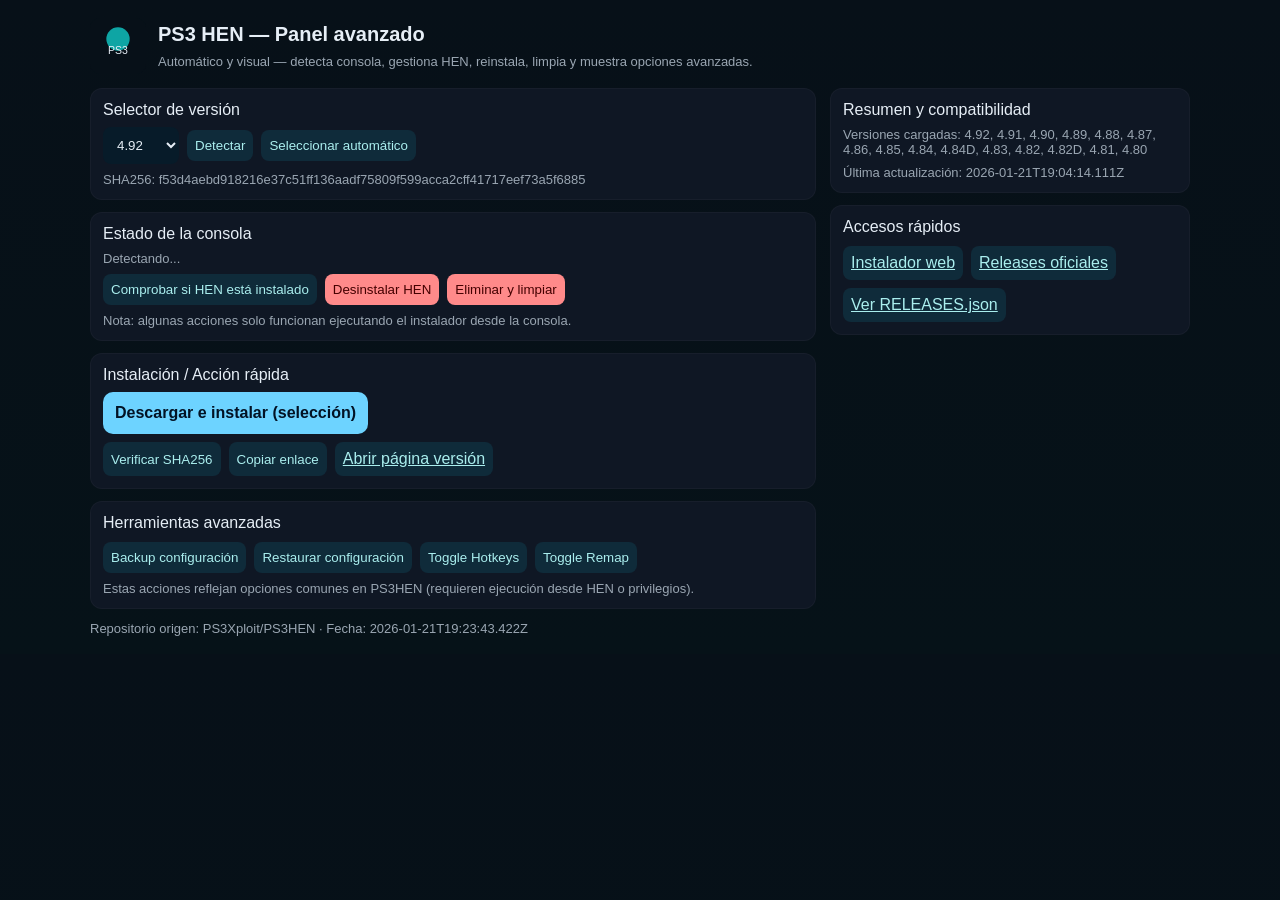
<file: docs/index.html>
<!doctype html>
<html lang="es">
<head>
<meta charset="utf-8">
<meta name="viewport" content="width=device-width,initial-scale=1">
<title>PS3 HEN — Panel avanzado</title>
<style>
  :root{--bg:#071018;--card:#0f1724;--muted:#9aa6b2;--accent:#6dd3ff;--ok:#7fd18a;--danger:#ff8a8a}
  body{background:linear-gradient(180deg,var(--bg),#061218);color:#e6eef6;font-family:Helvetica,Arial,system-ui;margin:0;padding:18px}
  .wrap{max-width:1100px;margin:0 auto}
  header{display:flex;align-items:center;gap:12px}
  h1{margin:0;font-size:20px}
  .grid{display:grid;grid-template-columns:1fr 360px;gap:14px;margin-top:14px}
  .card{background:var(--card);padding:12px;border-radius:12px;border:1px solid rgba(255,255,255,0.03)}
  .row{display:flex;gap:8px;align-items:center}
  select,input,button{padding:10px;border-radius:8px;border:0;background:#071b29;color:#e6eef6}
  button{cursor:pointer}
  .primary{background:var(--accent);color:#021224;padding:12px;border-radius:10px;text-decoration:none;font-weight:700}
  .small{background:#0f2b3a;padding:8px;border-radius:8px;color:#aee;border:0}
  .meta{color:var(--muted);font-size:13px;margin-top:8px}
  .section-title{font-size:16px;margin-bottom:8px}
  .actions{display:flex;gap:8px;flex-wrap:wrap;margin-top:10px}
  .danger{background:var(--danger);color:#400}
  footer{color:var(--muted);margin-top:12px}
  @media (max-width:900px){.grid{grid-template-columns:1fr}}
</style>
</head>
<body>
<div class="wrap">
  <header>
    <img src="/hen/icon-ps3.svg" width="56" height="56" alt="PS3" style="border-radius:10px;background:#061018">
    <div>
      <h1>PS3 HEN — Panel avanzado</h1>
      <div class="meta">Automático y visual — detecta consola, gestiona HEN, reinstala, limpia y muestra opciones avanzadas.</div>
    </div>
  </header>

  <div class="grid">
    <main>
      <div class="card">
        <div class="section-title">Selector de versión</div>
        <div class="row">
          <select id="verSelect"></select>
          <button id="detectBtn" class="small">Detectar</button>
          <button id="autoBtn" class="small">Seleccionar automático</button>
        </div>
        <div class="meta" id="fileSha">SHA256: —</div>
      </div>

      <div class="card" style="margin-top:12px">
        <div class="section-title">Estado de la consola</div>
        <div id="detectedInfo" class="meta">Detectando...</div>
        <div style="margin-top:8px" class="actions">
          <button id="checkInstalled" class="small">Comprobar si HEN está instalado</button>
          <button id="uninstallBtn" class="small danger">Desinstalar HEN</button>
          <button id="cleanBtn" class="small danger">Eliminar y limpiar</button>
        </div>
        <div class="meta">Nota: algunas acciones solo funcionan ejecutando el instalador desde la consola.</div>
      </div>

      <div class="card" style="margin-top:12px">
        <div class="section-title">Instalación / Acción rápida</div>
        <div class="row">
          <a id="downloadBtn" class="primary" href="#">Descargar e instalar (selección)</a>
        </div>
        <div class="actions" style="margin-top:8px">
          <button id="verifyBtn" class="small">Verificar SHA256</button>
          <button id="copyBtn" class="small">Copiar enlace</button>
          <a id="versionPage" class="small" href="#" target="_blank">Abrir página versión</a>
        </div>
      </div>

      <div class="card" style="margin-top:12px">
        <div class="section-title">Herramientas avanzadas</div>
        <div class="actions">
          <button id="backupBtn" class="small">Backup configuración</button>
          <button id="restoreBtn" class="small">Restaurar configuración</button>
          <button id="toggleHotkeys" class="small">Toggle Hotkeys</button>
          <button id="toggleRemap" class="small">Toggle Remap</button>
        </div>
        <div class="meta" style="margin-top:8px">Estas acciones reflejan opciones comunes en PS3HEN (requieren ejecución desde HEN o privilegios).</div>
      </div>
    </main>

    <aside>
      <div class="card">
        <div class="section-title">Resumen y compatibilidad</div>
        <div id="compatInfo" class="meta">Cargando...</div>
        <div style="margin-top:8px" class="meta">Última actualización: <span id="updatedAt">—</span></div>
      </div>

      <div class="card" style="margin-top:12px">
        <div class="section-title">Accesos rápidos</div>
        <div class="actions">
          <a href="/hen/index.html" class="small" target="_blank">Instalador web</a>
          <a href="https://github.com/PS3Xploit/PS3HEN/releases" class="small" target="_blank">Releases oficiales</a>
          <a href="/RELEASES.json" class="small" target="_blank">Ver RELEASES.json</a>
        </div>
      </div>

    </aside>
  </div>

  <footer>
    <div class="meta">Repositorio origen: PS3Xploit/PS3HEN · Fecha: 2026-01-21T19:23:43.422Z</div>
  </footer>
</div>

<script>
function ajax(url,cb,rt){try{var x=new XMLHttpRequest();x.open('GET',url,true);if(rt)x.responseType=rt;x.onreadystatechange=function(){if(x.readyState===4){if(x.status===200)cb(null,x);else cb(new Error('HTTP '+x.status))}};x.send(null)}catch(e){cb(e)}}
function numeric(v){var m=(v||'').match(/\d+(?:\.\d+)?/);return m?parseFloat(m[0]):0}
function verFromPath(p){var m=p.match(/hen\/([0-9.]+D?)\//);return m?m[1]:'general'}

var verSelect=document.getElementById('verSelect');var fileSha=document.getElementById('fileSha');var downloadBtn=document.getElementById('downloadBtn');var versionPage=document.getElementById('versionPage');var compatInfo=document.getElementById('compatInfo');var updatedAt=document.getElementById('updatedAt');
var detectBtn=document.getElementById('detectBtn');var autoBtn=document.getElementById('autoBtn');

var releaseData=null; var byVer={};

function loadReleases(){ajax('/RELEASES.json',function(err,x){if(err){compatInfo.textContent='No se pudo cargar RELEASES.json';return}try{var d=JSON.parse(x.responseText);releaseData=d;updatedAt.textContent=d.generated_at||'—';buildVersions(d)}catch(e){compatInfo.textContent='Error parseando RELEASES.json'}},'text')}

function buildVersions(data){var files=data.files||[];byVer={};files.forEach(function(f){if(f.path.indexOf('hen/')===0 && f.path.endsWith('.p3t')){var v=verFromPath(f.path);if(!byVer[v])byVer[v]=[];byVer[v].push({path:'/'+f.path,sha:f.sha256||f.sha})}});var vers=Object.keys(byVer).sort(function(a,b){return numeric(b)-numeric(a)});verSelect.innerHTML='';vers.forEach(function(v){var o=document.createElement('option');o.value=v;o.textContent=v;verSelect.appendChild(o)});if(vers.length>0){selectVersion(vers[0]);} compatInfo.textContent='Versiones cargadas: '+vers.join(', ')}

function selectVersion(v){var arr=byVer[v]||[];if(arr.length===0){downloadBtn.href='#';fileSha.textContent='SHA256: —';versionPage.href='#';return}var it=arr[0];downloadBtn.href=it.path;fileSha.textContent='SHA256: '+(it.sha||'—');versionPage.href='/'+v+'/index.html'}

verSelect.addEventListener('change',function(){selectVersion(verSelect.value)});
autoBtn.addEventListener('click',function(){autoSelect()});
detectBtn.addEventListener('click',function(){autoDetect()});

// detection
function autoDetect(){var ua=navigator.userAgent||'';var fw='No detectada';try{if(ua.indexOf('PLAYSTATION')!==-1){var i=ua.indexOf('5.0 (');var j=ua.indexOf(') Apple');if(i!==-1&&j>i)fw=ua.substring(i+19,j)}}catch(e){}document.getElementById('detectedInfo').textContent='UA: '+ua+'\nFW: '+fw; // pick best
var fnum=(fw.match(/\d+(?:\.\d+)?/)||[])[0]; if(fnum && byVer[fnum]){verSelect.value=fnum; selectVersion(fnum);} }

function autoSelect(){ // pick newest compatible
var keys=Object.keys(byVer).sort(function(a,b){return numeric(b)-numeric(a)}); if(keys.length) {verSelect.value=keys[0]; selectVersion(keys[0])}}

// actions (high-level; these perform UI-only operations as the real install/uninstall must run on PS3)
document.getElementById('checkInstalled').addEventListener('click',function(){alert('Comprobación: desde la web solo se puede estimar. Comprueba desde la consola si HEN está activo (syscall).')});

document.getElementById('uninstallBtn').addEventListener('click',function(){if(confirm('Desinstalar HEN en la consola? Asegúrate de hacer backup.')) alert('Instrucciones: usa el instalador de emergencia o elimina los archivos HEN desde dev_hdd0 en la consola.');});

document.getElementById('cleanBtn').addEventListener('click',function(){if(confirm('Eliminar HEN y remap/archivos?')) alert('Instrucciones de limpieza: borra dev_hdd0/hen y remueve plugins relacionados.');});

// verify / copy
document.getElementById('verifyBtn').addEventListener('click',function(){var path=downloadBtn.getAttribute('href'); if(!path||path==='#'){alert('Selecciona una versión');return} ajax(path,function(err,x){ if(err){alert('Error descargando: '+err.message);return} var buf=x.response||x.responseText; if(typeof buf==='string'){var bin=''; for(var i=0;i<buf.length;i++) bin+=String.fromCharCode(buf.charCodeAt(i)&0xff); var u=new Uint8Array(bin.length); for(i=0;i<bin.length;i++)u[i]=bin.charCodeAt(i)&0xff; doHash(u.buffer, (byVer[verSelect.value][0]||{}).sha)} else { doHash(buf,(byVer[verSelect.value][0]||{}).sha) } },'arraybuffer')});

document.getElementById('copyBtn').addEventListener('click',function(){var path=downloadBtn.getAttribute('href'); if(!path||path==='#'){alert('Selecciona una versión');return} navigator.clipboard && navigator.clipboard.writeText(location.origin+path).then(function(){alert('Enlace copiado')},function(){prompt('Copiar enlace:',location.origin+path)})});

function doHash(ab,expected){if(!window.crypto||!crypto.subtle){alert('Web Crypto no disponible');return}crypto.subtle.digest('SHA-256',ab).then(function(h){var hex='';var a=new Uint8Array(h);for(var i=0;i<a.length;i++)hex+=('00'+a[i].toString(16)).slice(-2); if(expected && hex===expected) alert('SHA OK: '+hex); else alert('SHA mismatch\nCalculado: '+hex+'\nEsperado: '+(expected||'—'))})}

// tools (UI helpers)
document.getElementById('backupBtn').addEventListener('click',function(){alert('Backup: descarga configuraciones desde dev_hdd0 en la consola o usa herramientas HFW.')});
document.getElementById('restoreBtn').addEventListener('click',function(){alert('Restore: sube paquete de restauración y usa instalador HEN en la consola.')});
document.getElementById('toggleHotkeys').addEventListener('click',function(){alert('Toggle Hotkeys: interfaz para activar/desactivar polling de teclas (desde HEN).')});
document.getElementById('toggleRemap').addEventListener('click',function(){alert('Toggle remap: habilita/deshabilita remapeo de rutas (necesita HEN).')});

loadReleases();
</script>
</body>
</html>
</file>
<file: hen/style.min.css>
body{background-color:#000;color:#fff;font-family:Arial,sans-serif;margin:0;padding:0;background-image:linear-gradient(to bottom,#1a1a1a 0,#000 100%)}.container{width:90%;max-width:800px;margin:20px auto;background:#2d2d2d;border:1px solid #444;padding:20px}h1{color:#fff;font-size:24px;margin-bottom:20px;text-shadow:1px 1px 2px #000}.tabs-nav{display:table;width:100%;margin-bottom:20px;border-collapse:collapse}.tab-link{display:table-cell;padding:12px;background:#3d3d3d;color:#aaa;text-decoration:none;font-weight:700;cursor:pointer;border:1px solid #222}.tab-link.active{background:#fff;color:#000}.tab-content{display:none}.tab-content.active{display:block}.info-box,.status-box{background:#1a1a1a;padding:15px;border:1px solid #444;margin:15px 0;text-align:left}.status-box{text-align:center}.info-item{border-bottom:1px solid #333;padding:8px 0}.label{color:#888;font-size:12px}.value{font-weight:700;color:#fff;float:right}.btn{display:inline-block;background:#fff;color:#000;padding:12px 25px;text-decoration:none;font-weight:700;margin-top:15px;border:2px solid #fff}.btn:hover{background:#ccc;border-color:#ccc}.apps-container{width:100%}.apps-row{display:table;width:100%;border-spacing:10px}.app-item{display:table-cell;background:#3d3d3d;padding:15px;width:33%;vertical-align:top;border:1px solid #555;text-align:center}.app-name{display:block;font-weight:700;color:#fff;margin-bottom:5px}.app-desc{display:block;font-size:11px;color:#bbb;margin-bottom:10px;height:35px;overflow:hidden}.btn-sm{padding:5px 10px;font-size:11px;background:#eee}.guide-box{background:#102030;padding:15px;font-size:12px;margin-top:20px;text-align:left;border-left:5px solid #fff}
</file>
